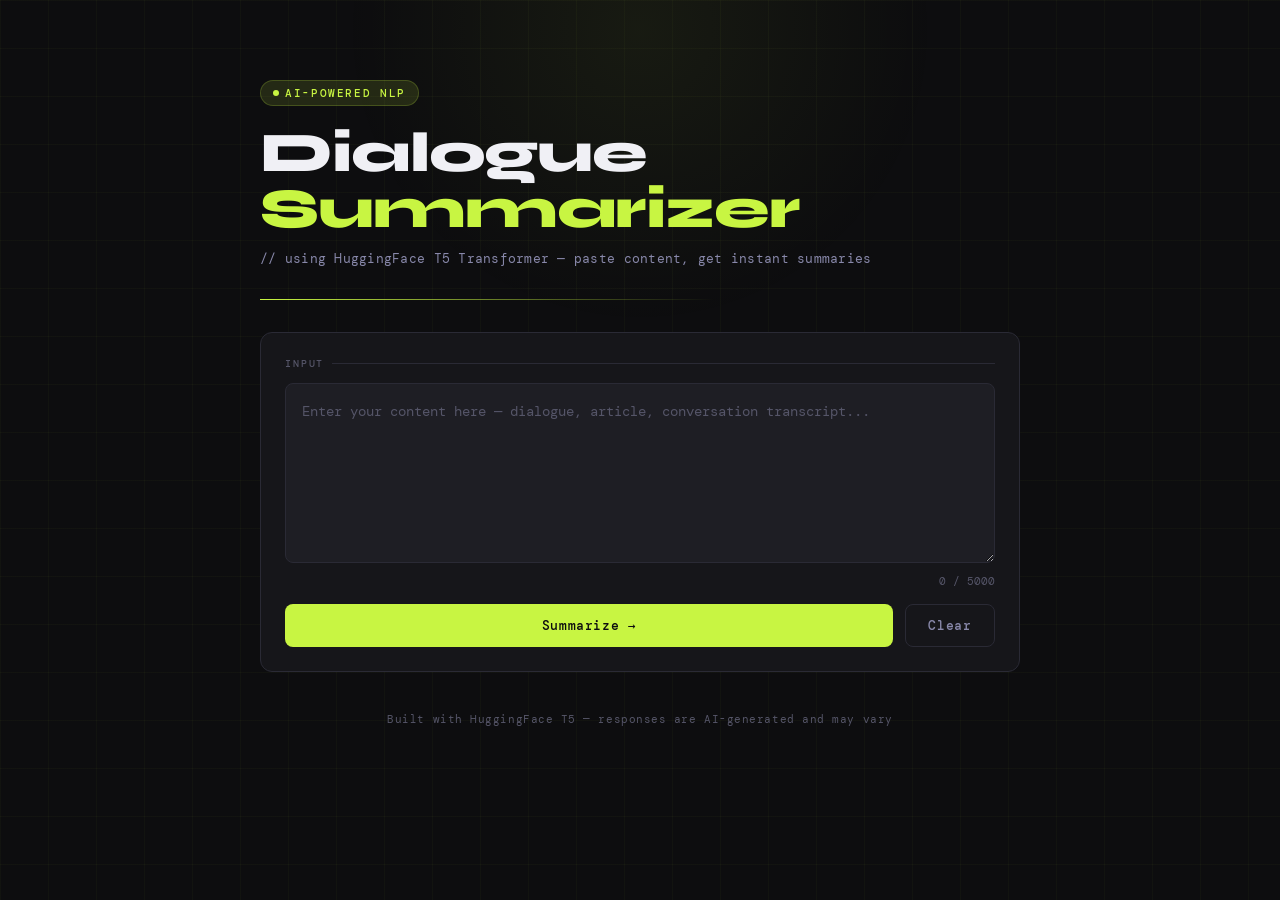
<file: t5_dialogue_summarizer/index.html>
<!-- <!DOCTYPE html>
<html lang="en">
<head>
    <meta charset="UTF-8">
    <meta name="viewport" content="width=device-width, initial-scale=1.0">
    <title>Document</title>

    <style>


    </style>
</head>
<body>
    <div class="container">
        <h1>Dialogue Summarizer</h1>
        <h3>using HuggingFace T5 Transformer</h3>
        <p>Write or Paste your content below for quick summarization</p>

        <form id="summarization-form">
            <textarea id="dialogue-input" placeholder="Enter your content here..." required></textarea>
            <button type="submit">Summarize</button>
        </form>

        <div class="summary-output">
            <h3 id="summary-heading">Content Summary</h3>
            <p id="summary-text"></p>
        </div>
    </div>
</body>
</html> -->






<!DOCTYPE html>
<html lang="en">
<head>
    <meta charset="UTF-8">
    <meta name="viewport" content="width=device-width, initial-scale=1.0">
    <title>Dialogue Summarizer</title>
    <link href="https://fonts.googleapis.com/css2?family=Syne:wght@400;700;800&family=DM+Mono:wght@300;400;500&display=swap" rel="stylesheet">

    <style>
        *, *::before, *::after {
            box-sizing: border-box;
            margin: 0;
            padding: 0;
        }

        :root {
            --bg: #0d0d0f;
            --surface: #16161a;
            --surface-alt: #1e1e24;
            --border: #2a2a35;
            --accent: #c8f542;
            --accent-dim: rgba(200, 245, 66, 0.12);
            --accent-glow: rgba(200, 245, 66, 0.25);
            --text-primary: #f0f0f5;
            --text-secondary: #8888aa;
            --text-muted: #555568;
            --radius: 12px;
            --transition: 0.25s cubic-bezier(0.4, 0, 0.2, 1);
        }

        html {
            font-size: 16px;
            scroll-behavior: smooth;
        }

        body {
            background: var(--bg);
            color: var(--text-primary);
            font-family: 'DM Mono', monospace;
            min-height: 100vh;
            display: flex;
            align-items: flex-start;
            justify-content: center;
            padding: 2rem 1rem 4rem;
            overflow-x: hidden;
        }

        /* Animated background grid */
        body::before {
            content: '';
            position: fixed;
            inset: 0;
            background-image:
                linear-gradient(rgba(200, 245, 66, 0.03) 1px, transparent 1px),
                linear-gradient(90deg, rgba(200, 245, 66, 0.03) 1px, transparent 1px);
            background-size: 48px 48px;
            pointer-events: none;
            z-index: 0;
        }

        body::after {
            content: '';
            position: fixed;
            top: -30%;
            left: 50%;
            transform: translateX(-50%);
            width: 600px;
            height: 600px;
            background: radial-gradient(circle, rgba(200, 245, 66, 0.06) 0%, transparent 70%);
            pointer-events: none;
            z-index: 0;
            animation: pulse 6s ease-in-out infinite;
        }

        @keyframes pulse {
            0%, 100% { opacity: 1; transform: translateX(-50%) scale(1); }
            50% { opacity: 0.6; transform: translateX(-50%) scale(1.1); }
        }

        .container {
            position: relative;
            z-index: 1;
            width: 100%;
            max-width: 760px;
            display: flex;
            flex-direction: column;
            gap: 0;
        }

        /* Header */
        .header {
            padding: 3rem 0 2rem;
            animation: fadeDown 0.7s ease both;
        }

        .badge {
            display: inline-flex;
            align-items: center;
            gap: 6px;
            background: var(--accent-dim);
            border: 1px solid rgba(200, 245, 66, 0.2);
            color: var(--accent);
            font-size: 0.68rem;
            font-weight: 500;
            letter-spacing: 0.15em;
            text-transform: uppercase;
            padding: 5px 12px;
            border-radius: 100px;
            margin-bottom: 1.2rem;
        }

        .badge::before {
            content: '';
            width: 6px;
            height: 6px;
            border-radius: 50%;
            background: var(--accent);
            animation: blink 1.4s ease-in-out infinite;
        }

        @keyframes blink {
            0%, 100% { opacity: 1; }
            50% { opacity: 0.3; }
        }

        h1 {
            font-family: 'Syne', sans-serif;
            font-size: clamp(2.2rem, 6vw, 3.5rem);
            font-weight: 800;
            line-height: 1;
            letter-spacing: -0.02em;
            color: var(--text-primary);
            margin-bottom: 0.5rem;
        }

        h1 span {
            color: var(--accent);
        }

        .subtitle {
            font-size: 0.82rem;
            color: var(--text-secondary);
            letter-spacing: 0.02em;
            margin-top: 0.8rem;
        }

        /* Divider */
        .divider {
            height: 1px;
            background: linear-gradient(90deg, var(--accent) 0%, transparent 60%);
            margin-bottom: 2rem;
            opacity: 0.3;
            animation: fadeDown 0.7s 0.1s ease both;
        }

        /* Card */
        .card {
            background: var(--surface);
            border: 1px solid var(--border);
            border-radius: var(--radius);
            padding: 1.5rem;
            animation: fadeUp 0.6s ease both;
        }

        .card + .card {
            margin-top: 1rem;
        }

        .card-label {
            font-size: 0.65rem;
            font-weight: 500;
            letter-spacing: 0.18em;
            text-transform: uppercase;
            color: var(--text-muted);
            margin-bottom: 0.8rem;
            display: flex;
            align-items: center;
            gap: 8px;
        }

        .card-label::after {
            content: '';
            flex: 1;
            height: 1px;
            background: var(--border);
        }

        /* Textarea */
        textarea {
            width: 100%;
            background: var(--surface-alt);
            border: 1px solid var(--border);
            border-radius: 8px;
            color: var(--text-primary);
            font-family: 'DM Mono', monospace;
            font-size: 0.85rem;
            line-height: 1.7;
            padding: 1rem;
            resize: vertical;
            min-height: 180px;
            outline: none;
            transition: border-color var(--transition), box-shadow var(--transition);
        }

        textarea::placeholder {
            color: var(--text-muted);
        }

        textarea:focus {
            border-color: rgba(200, 245, 66, 0.4);
            box-shadow: 0 0 0 3px var(--accent-dim);
        }

        /* Char counter */
        .char-counter {
            font-size: 0.7rem;
            color: var(--text-muted);
            text-align: right;
            margin-top: 6px;
            transition: color var(--transition);
        }

        .char-counter.warn {
            color: #f5a623;
        }

        /* Button row */
        .button-row {
            display: flex;
            gap: 0.75rem;
            margin-top: 1rem;
            flex-wrap: wrap;
        }

        button {
            cursor: pointer;
            font-family: 'DM Mono', monospace;
            font-size: 0.8rem;
            font-weight: 500;
            border: none;
            border-radius: 8px;
            padding: 0.75rem 1.4rem;
            transition: all var(--transition);
            letter-spacing: 0.05em;
        }

        .btn-primary {
            background: var(--accent);
            color: #0d0d0f;
            flex: 1;
            min-width: 140px;
            position: relative;
            overflow: hidden;
        }

        .btn-primary::before {
            content: '';
            position: absolute;
            inset: 0;
            background: white;
            opacity: 0;
            transition: opacity var(--transition);
        }

        .btn-primary:hover::before { opacity: 0.1; }
        .btn-primary:hover { transform: translateY(-1px); box-shadow: 0 8px 24px var(--accent-glow); }
        .btn-primary:active { transform: translateY(0); box-shadow: none; }

        .btn-primary:disabled {
            opacity: 0.5;
            cursor: not-allowed;
            transform: none;
            box-shadow: none;
        }

        .btn-secondary {
            background: transparent;
            color: var(--text-secondary);
            border: 1px solid var(--border);
        }

        .btn-secondary:hover {
            border-color: var(--text-muted);
            color: var(--text-primary);
        }

        /* Loading state */
        .btn-loading {
            display: flex;
            align-items: center;
            justify-content: center;
            gap: 8px;
        }

        .spinner {
            width: 14px;
            height: 14px;
            border: 2px solid rgba(13, 13, 15, 0.3);
            border-top-color: #0d0d0f;
            border-radius: 50%;
            animation: spin 0.7s linear infinite;
        }

        @keyframes spin { to { transform: rotate(360deg); } }

        /* Output card */
        .output-card {
            background: var(--surface);
            border: 1px solid var(--border);
            border-radius: var(--radius);
            overflow: hidden;
            margin-top: 1rem;
            animation: fadeUp 0.5s ease both;
            display: none;
        }

        .output-card.visible {
            display: block;
        }

        .output-header {
            display: flex;
            align-items: center;
            justify-content: space-between;
            padding: 0.9rem 1.2rem;
            background: var(--surface-alt);
            border-bottom: 1px solid var(--border);
        }

        .output-title {
            font-family: 'Syne', sans-serif;
            font-size: 0.8rem;
            font-weight: 700;
            letter-spacing: 0.08em;
            text-transform: uppercase;
            color: var(--accent);
            display: flex;
            align-items: center;
            gap: 8px;
        }

        .output-title::before {
            content: '//';
            opacity: 0.5;
            font-family: 'DM Mono', monospace;
            font-weight: 300;
        }

        .copy-btn {
            font-family: 'DM Mono', monospace;
            font-size: 0.7rem;
            color: var(--text-muted);
            background: none;
            border: 1px solid var(--border);
            padding: 4px 10px;
            border-radius: 6px;
            cursor: pointer;
            transition: all var(--transition);
        }

        .copy-btn:hover {
            color: var(--accent);
            border-color: rgba(200, 245, 66, 0.3);
        }

        .output-body {
            padding: 1.4rem 1.5rem;
        }

        #summary-text {
            font-size: 0.9rem;
            line-height: 1.8;
            color: var(--text-primary);
            white-space: pre-wrap;
        }

        /* Typing animation for summary */
        .typing-cursor::after {
            content: '▋';
            color: var(--accent);
            animation: cursor-blink 0.8s step-end infinite;
        }

        @keyframes cursor-blink {
            0%, 100% { opacity: 1; }
            50% { opacity: 0; }
        }

        /* Empty state */
        .empty-state {
            display: flex;
            flex-direction: column;
            align-items: center;
            gap: 8px;
            padding: 2.5rem 1rem;
            color: var(--text-muted);
            font-size: 0.8rem;
        }

        .empty-icon {
            font-size: 2rem;
            opacity: 0.3;
            margin-bottom: 4px;
        }

        /* Stats bar */
        .stats-bar {
            display: flex;
            gap: 1.5rem;
            padding: 0.75rem 1.5rem;
            border-top: 1px solid var(--border);
            background: var(--surface-alt);
        }

        .stat {
            display: flex;
            flex-direction: column;
            gap: 2px;
        }

        .stat-label {
            font-size: 0.6rem;
            letter-spacing: 0.12em;
            text-transform: uppercase;
            color: var(--text-muted);
        }

        .stat-value {
            font-size: 0.82rem;
            color: var(--accent);
            font-weight: 500;
        }

        /* Footer */
        .footer {
            text-align: center;
            font-size: 0.68rem;
            color: var(--text-muted);
            margin-top: 2.5rem;
            animation: fadeUp 0.7s 0.3s ease both;
            letter-spacing: 0.05em;
        }

        .footer a {
            color: var(--text-muted);
            text-decoration: none;
            border-bottom: 1px solid currentColor;
            opacity: 0.7;
            transition: opacity var(--transition);
        }

        .footer a:hover { opacity: 1; }

        /* Animations */
        @keyframes fadeDown {
            from { opacity: 0; transform: translateY(-16px); }
            to { opacity: 1; transform: translateY(0); }
        }

        @keyframes fadeUp {
            from { opacity: 0; transform: translateY(16px); }
            to { opacity: 1; transform: translateY(0); }
        }

        /* Responsive */
        @media (max-width: 540px) {
            body { padding: 1rem 0.75rem 3rem; }
            .header { padding: 2rem 0 1.5rem; }
            .card { padding: 1.2rem; }
            .button-row { flex-direction: column; }
            .btn-primary { min-width: unset; }
            .stats-bar { gap: 1rem; flex-wrap: wrap; }
        }
    </style>
</head>
<body>
    <div class="container">

        <div class="header">
            <div class="badge">AI-Powered NLP</div>
            <h1>Dialogue<br><span>Summarizer</span></h1>
            <p class="subtitle">// using HuggingFace T5 Transformer &mdash; paste content, get instant summaries</p>
        </div>

        <div class="divider"></div>

        <div class="card" style="animation-delay: 0.05s">
            <div class="card-label">Input</div>
            <form id="summarization-form">
                <textarea
                    id="dialogue-input"
                    placeholder="Enter your content here — dialogue, article, conversation transcript..."
                    required
                    maxlength="5000"
                ></textarea>
                <div class="char-counter"><span id="char-count">0</span> / 5000</div>

                <div class="button-row">
                    <button type="submit" class="btn-primary" id="submit-btn">
                        Summarize →
                    </button>
                    <button type="button" class="btn-secondary" id="clear-btn">
                        Clear
                    </button>
                </div>
            </form>
        </div>

        <div class="output-card" id="output-card">
            <div class="output-header">
                <div class="output-title">Summary</div>
                <button class="copy-btn" id="copy-btn">Copy</button>
            </div>
            <div class="output-body">
                <p id="summary-text"></p>
            </div>
            <div class="stats-bar" id="stats-bar" style="display:none">
                <div class="stat">
                    <span class="stat-label">Original</span>
                    <span class="stat-value" id="stat-original">—</span>
                </div>
                <div class="stat">
                    <span class="stat-label">Summary</span>
                    <span class="stat-value" id="stat-summary">—</span>
                </div>
                <div class="stat">
                    <span class="stat-label">Reduction</span>
                    <span class="stat-value" id="stat-reduction">—</span>
                </div>
            </div>
        </div>

        <div class="footer">
            Built with HuggingFace T5 &mdash; responses are AI-generated and may vary
        </div>

    </div>

    <script>
        const textarea = document.getElementById('dialogue-input');
        const charCount = document.getElementById('char-count');
        const charCounter = charCount.parentElement;
        const form = document.getElementById('summarization-form');
        const submitBtn = document.getElementById('submit-btn');
        const clearBtn = document.getElementById('clear-btn');
        const outputCard = document.getElementById('output-card');
        const summaryText = document.getElementById('summary-text');
        const copyBtn = document.getElementById('copy-btn');
        const statsBar = document.getElementById('stats-bar');

        // Char counter
        textarea.addEventListener('input', () => {
            const len = textarea.value.length;
            charCount.textContent = len;
            charCounter.classList.toggle('warn', len > 4000);
        });

        // Clear
        clearBtn.addEventListener('click', () => {
            textarea.value = '';
            charCount.textContent = '0';
            charCounter.classList.remove('warn');
            outputCard.classList.remove('visible');
            summaryText.style.color = '';
            textarea.focus();
        });

        // Copy
        copyBtn.addEventListener('click', () => {
            const text = summaryText.textContent;
            if (!text) return;
            navigator.clipboard.writeText(text).then(() => {
                copyBtn.textContent = 'Copied!';
                setTimeout(() => copyBtn.textContent = 'Copy', 1800);
            });
        });

        // Submit — calls your backend /summarize/ endpoint
        form.addEventListener('submit', async (e) => {
            e.preventDefault();
            const dialogue = textarea.value.trim();
            if (!dialogue) return;

            // Loading state
            submitBtn.disabled = true;
            submitBtn.innerHTML = `<span class="btn-loading"><span class="spinner"></span>Summarizing...</span>`;
            outputCard.classList.add('visible');
            summaryText.textContent = '';
            summaryText.style.color = '';
            summaryText.classList.add('typing-cursor');
            statsBar.style.display = 'none';

            try {
                const response = await fetch('/summarize/', {
                    method: 'POST',
                    headers: { 'Content-Type': 'application/json' },
                    body: JSON.stringify({ dialogue }),
                });

                if (!response.ok) throw new Error(`Server error: ${response.status}`);

                const data = await response.json();
                const summary = data.summary || 'No summary returned.';

                // Typewriter effect
                summaryText.textContent = '';
                let i = 0;
                const type = () => {
                    if (i < summary.length) {
                        summaryText.textContent += summary[i++];
                        setTimeout(type, 12);
                    } else {
                        summaryText.classList.remove('typing-cursor');
                        // Stats
                        const origWords = dialogue.split(/\s+/).length;
                        const sumWords = summary.split(/\s+/).length;
                        const reduction = Math.round((1 - sumWords / origWords) * 100);
                        document.getElementById('stat-original').textContent = origWords + ' words';
                        document.getElementById('stat-summary').textContent = sumWords + ' words';
                        document.getElementById('stat-reduction').textContent = reduction + '%';
                        statsBar.style.display = 'flex';
                    }
                };
                type();

            } catch (err) {
                summaryText.classList.remove('typing-cursor');
                summaryText.textContent = `⚠ Error: ${err.message}`;
                summaryText.style.color = '#f5a623';
            } finally {
                submitBtn.disabled = false;
                submitBtn.innerHTML = 'Summarize →';
            }
        });
    </script>
</body>
</html>
</file>
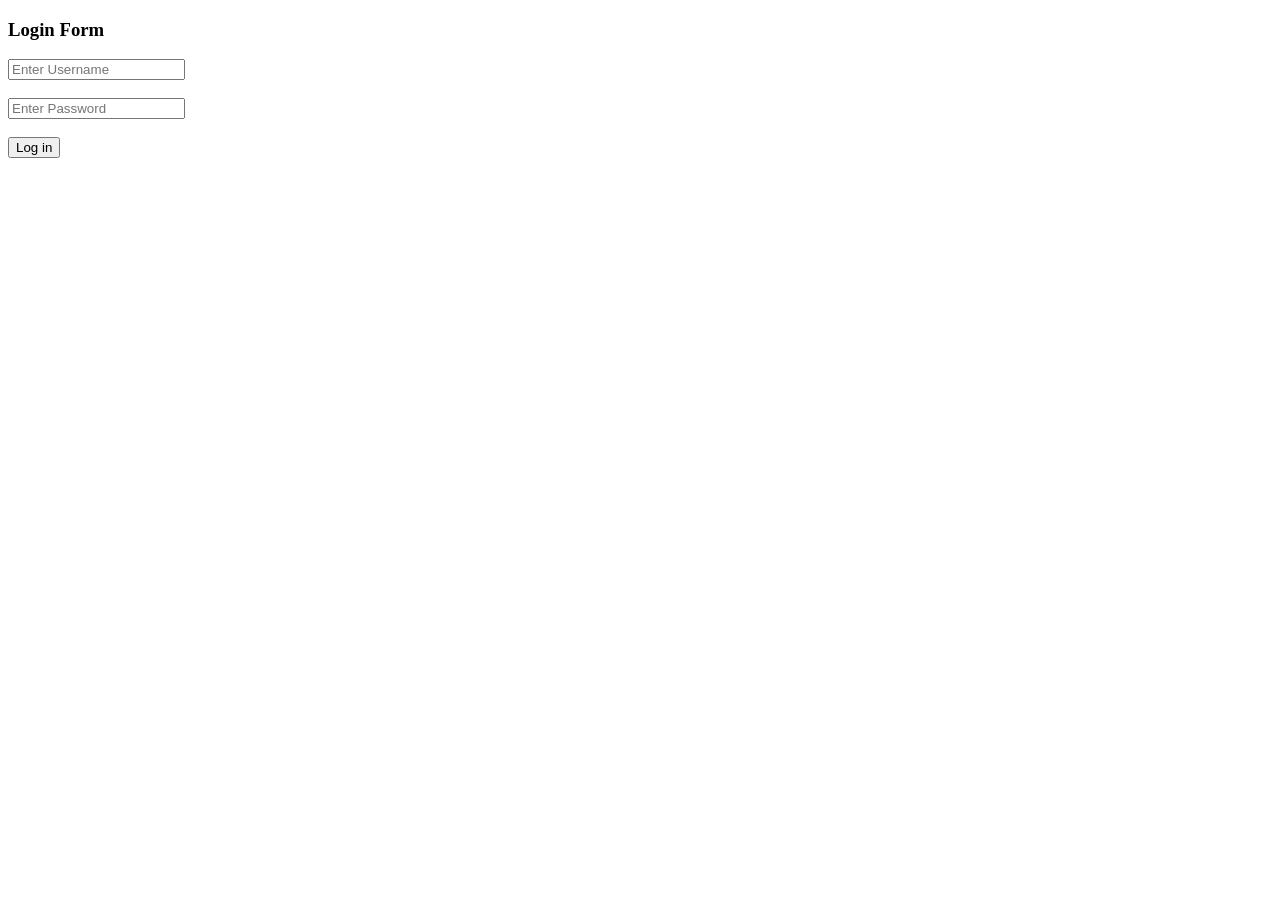
<file: flask/templates/login.html>
<!DOCTYPE html>
<html lang="en">
<head>
    <meta charset="UTF-8">
    <meta name="viewport" content="width=device-width, initial-scale=1.0">
    <title>Login Page</title>
</head>
<body>
    <h3>Login Form</h3>
    <!-- <form action="/handle-login" method="POST"> -->
    <form action="/login" method="POST">
        <input type="text" name="username"  placeholder="Enter Username"> <br><br>
        <input type="password" name="password" placeholder="Enter Password"> <br><br>
        <button type="submit"> Log in</button>
    </form>
</body>
</html>
</file>
